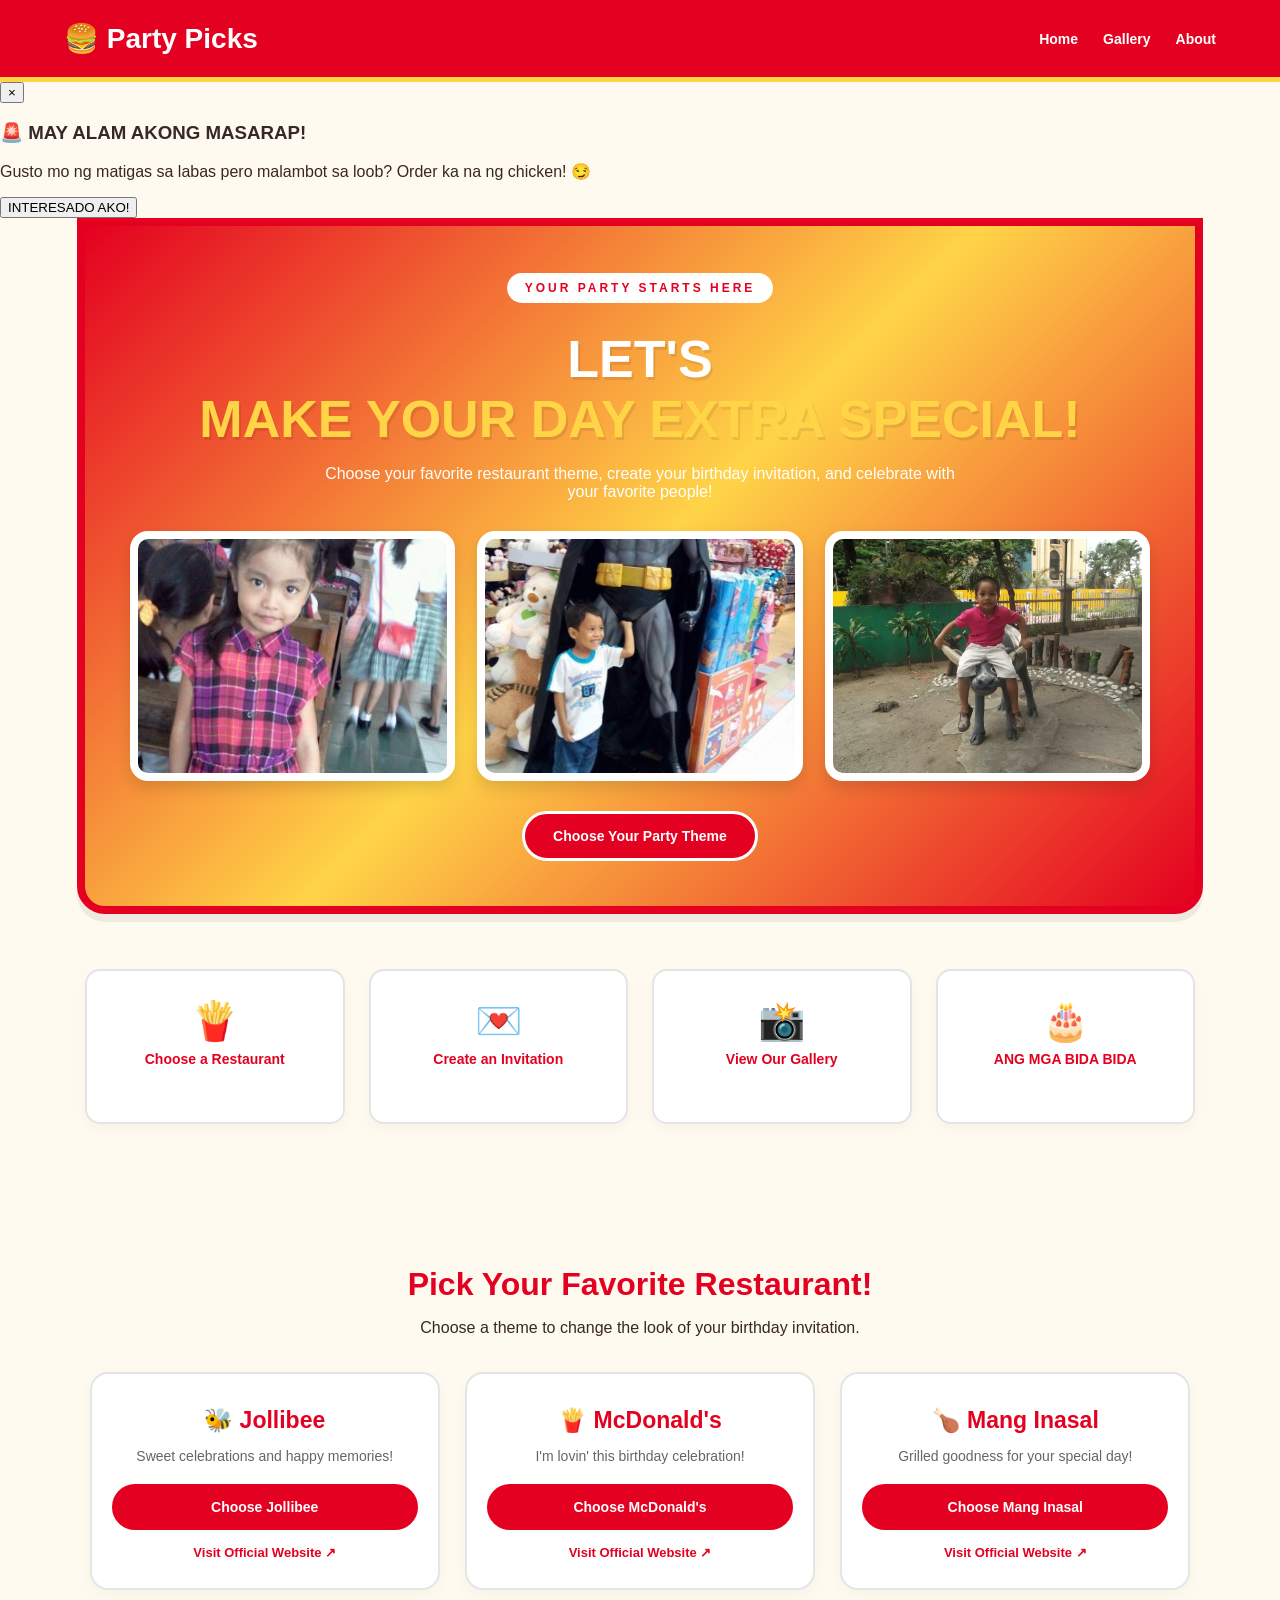
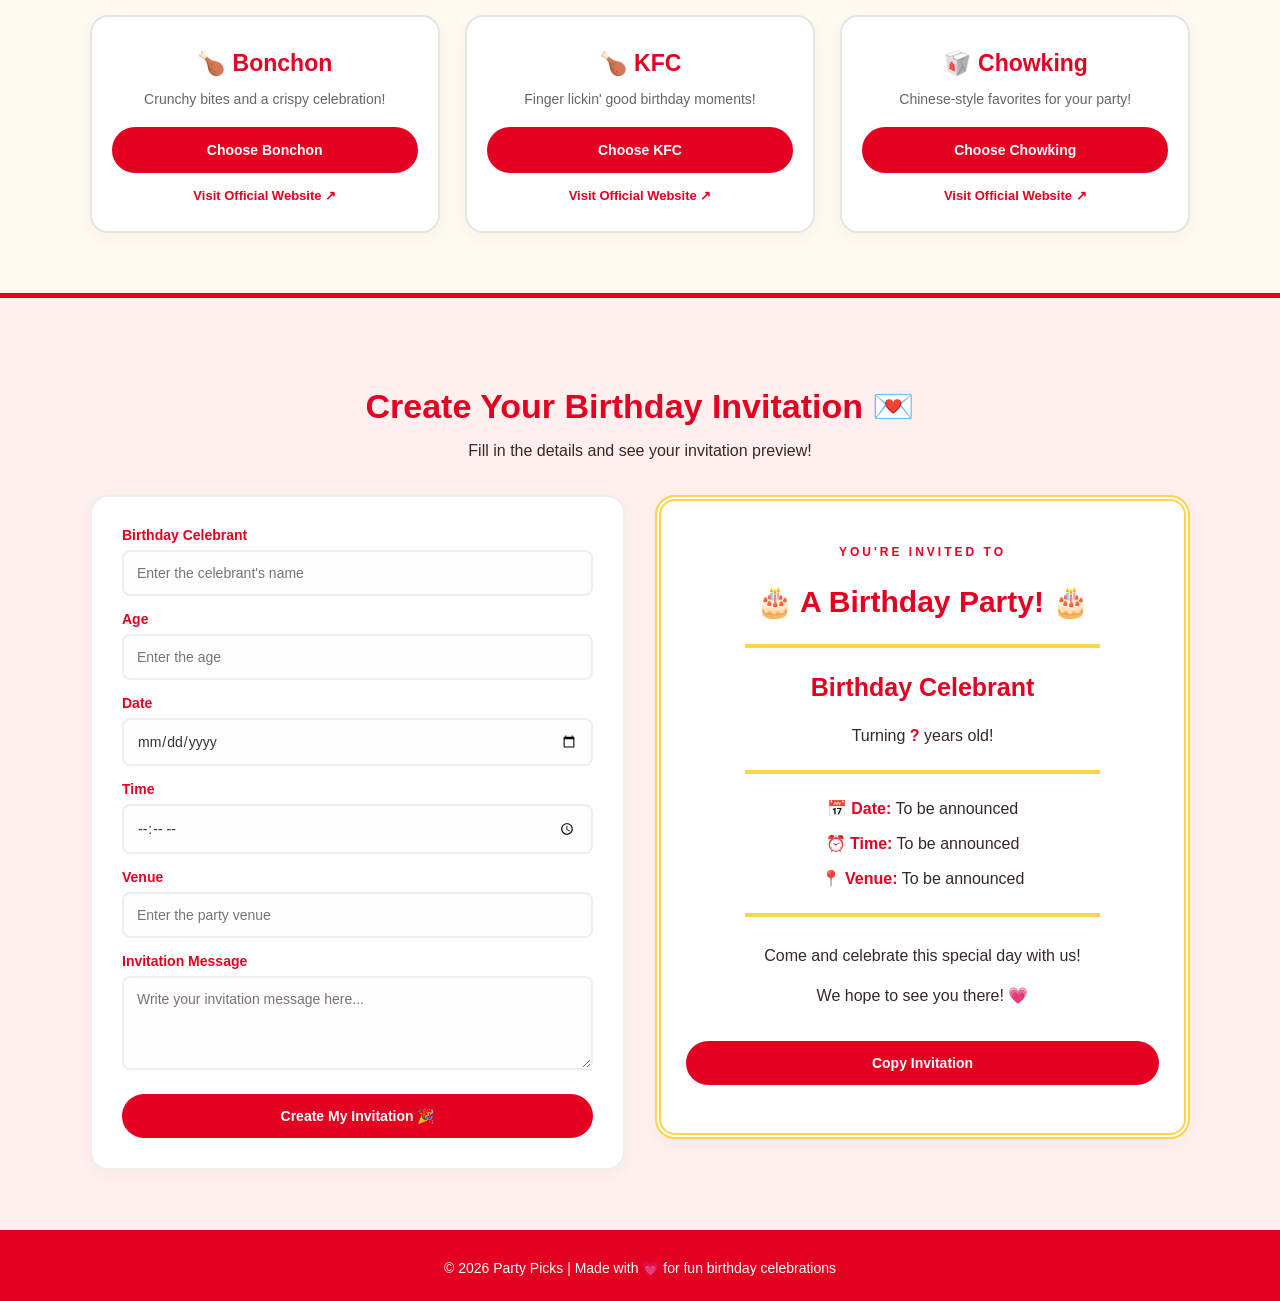
<file: index.html>
<!DOCTYPE html>
<html lang="en">
<head>
    <meta charset="UTF-8">
    <meta name="viewport" content="width=device-width, initial-scale=1.0">
    <title>Party Picks | Birthday Invitation Maker</title>
    <link rel="stylesheet" href="style.css">
</head>

<body class="jollibee">

    <header>
        <a href="index.html" class="logo">🍔 Party Picks</a>
        <nav>
            <a href="index.html">Home</a>
            <a href="gallery.html">Gallery</a>
            <a href="about.html">About</a>
        </nav>
    </header>

    <div id="bawal-tularan" class="bawal-tularan" style="display: none;">
        <button class="close-alert" onclick="closeBawalTularan()" aria-label="Close notification">&times;</button>
        <h3 id="bawal-title">CONGRATULATIONS</h3>
        <p id="bawal-message">May special offer para sa'yo!</p>
        <button type="button" onclick="closeBawalTularan()">INTERESADO AKO!</button>
    </div>

    <section class="hero">
        <p>YOUR PARTY STARTS HERE</p>
        <h1>LET'S<br><span>MAKE YOUR DAY EXTRA SPECIAL!</span></h1>
        <p>
            Choose your favorite restaurant theme, create your birthday invitation,
            and celebrate with your favorite people!
        </p>

        <div class="hero-pictures">
            <img src="micah.jpg" alt="Micah Tallod">
            <img src="booc.jpg" alt="John Allan Booc">
            <img src="hanns.jpg" alt="Hanns Peru">
        </div>

        <a href="#restaurants" class="button">Choose Your Party Theme</a>
    </section>

    <section class="quick-links">
        <a href="#restaurants" class="quick-card">
            <h2>🍟</h2>
            <p>Choose a Restaurant</p>
        </a>

        <a href="#invitation" class="quick-card">
            <h2>💌</h2>
            <p>Create an Invitation</p>
        </a>

        <a href="gallery.html" class="quick-card">
            <h2>📸</h2>
            <p>View Our Gallery</p>
        </a>

        <a href="about.html" class="quick-card">
            <h2>🎂</h2>
            <p>ANG MGA BIDA BIDA</p>
        </a>
    </section>

    <section class="section" id="restaurants">
        <h2>Pick Your Favorite Restaurant!</h2>
        <p class="center">Choose a theme to change the look of your birthday invitation.</p>

        <div class="restaurant-list">
            <div class="restaurant">
                <h3>🐝 Jollibee</h3>
                <p>Sweet celebrations and happy memories!</p>
                <button type="button" onclick="changeTheme('jollibee')">Choose Jollibee</button>
                <a href="https://www.jollibee.com.ph/" target="_blank" rel="noopener noreferrer">Visit Official Website ↗</a>
            </div>

            <div class="restaurant">
                <h3>🍟 McDonald's</h3>
                <p>I'm lovin' this birthday celebration!</p>
                <button type="button" onclick="changeTheme('mcdo')">Choose McDonald's</button>
                <a href="https://www.mcdonalds.com.ph/" target="_blank" rel="noopener noreferrer">Visit Official Website ↗</a>
            </div>

            <div class="restaurant">
                <h3>🍗 Mang Inasal</h3>
                <p>Grilled goodness for your special day!</p>
                <button type="button" onclick="changeTheme('manginasal')">Choose Mang Inasal</button>
                <a href="https://www.manginasal.ph/" target="_blank" rel="noopener noreferrer">Visit Official Website ↗</a>
            </div>

            <div class="restaurant">
                <h3>🍗 Bonchon</h3>
                <p>Crunchy bites and a crispy celebration!</p>
                <button type="button" onclick="changeTheme('bonchon')">Choose Bonchon</button>
                <a href="https://bonchon.com.ph/" target="_blank" rel="noopener noreferrer">Visit Official Website ↗</a>
            </div>

            <div class="restaurant">
                <h3>🍗 KFC</h3>
                <p>Finger lickin' good birthday moments!</p>
                <button type="button" onclick="changeTheme('kfc')">Choose KFC</button>
                <a href="https://www.kfc.com.ph/" target="_blank" rel="noopener noreferrer">Visit Official Website ↗</a>
            </div>

            <div class="restaurant">
                <h3>🥡 Chowking</h3>
                <p>Chinese-style favorites for your party!</p>
                <button type="button" onclick="changeTheme('chowking')">Choose Chowking</button>
                <a href="https://www.chowking.ph/" target="_blank" rel="noopener noreferrer">Visit Official Website ↗</a>
            </div>
        </div>
    </section>

    <section class="section invitation-section" id="invitation">
        <h2>Create Your Birthday Invitation 💌</h2>
        <p class="center">Fill in the details and see your invitation preview!</p>

        <div class="invitation-layout">
            <form id="birthday-form">
                <label for="birthday-name">Birthday Celebrant</label>
                <input type="text" id="birthday-name" placeholder="Enter the celebrant's name" required>

                <label for="birthday-age">Age</label>
                <input type="number" id="birthday-age" placeholder="Enter the age" min="1" required>

                <label for="birthday-date">Date</label>
                <input type="date" id="birthday-date" required>

                <label for="birthday-time">Time</label>
                <input type="time" id="birthday-time" required>

                <label for="birthday-place">Venue</label>
                <input type="text" id="birthday-place" placeholder="Enter the party venue" required>

                <label for="birthday-message">Invitation Message</label>
                <textarea id="birthday-message" rows="4" placeholder="Write your invitation message here..."></textarea>

                <button type="submit">Create My Invitation 🎉</button>
            </form>

            <div class="preview" id="invitation-preview">
                <p>YOU'RE INVITED TO</p>
                <h2>🎂 A Birthday Party! 🎂</h2>
                <hr>

                <h3 id="show-name">Birthday Celebrant</h3>
                <p>Turning <b id="show-age">?</b> years old!</p>

                <hr>

                <p><b>📅 Date:</b> <span id="show-date">To be announced</span></p>
                <p><b>⏰ Time:</b> <span id="show-time">To be announced</span></p>
                <p><b>📍 Venue:</b> <span id="show-place">To be announced</span></p>

                <hr>

                <p id="show-message">Come and celebrate this special day with us!</p>
                <p>We hope to see you there! 💗</p>

                <button type="button" onclick="copyInvitation()">Copy Invitation</button>
                <p id="copy-status" role="status" aria-live="polite"></p>
            </div>
        </div>
    </section>

    <footer>
        <p>© 2026 Party Picks | Made with 💗 for fun birthday celebrations</p>
    </footer>

    <script>
        let bawalCount = 0;
        let bawalTimer = null;
        let bawalInterval = null;

        const bawalTitles = [
            "🚨 MAY ALAM AKONG MASARAP!",
            "🍗 MALAMAN!",
            "🕵️ MALASA AT MALINAMNAM!",
            "🎁 INTERESADO AKO!"
        ];

        const bawalMessages = [
            "Gusto mo ng matigas sa labas pero malambot sa loob? Order ka na ng chicken! 😏",
            "Mas gusto mo ba ng mabilis o mabagal? Sa delivery, siyempre. Pili ka ng express o regular.",
            "Mahilig ka ba sa malaki? May large bucket kami para sa'yo. Baka hindi mo kayanin ubusin mag-isa. 😭",
            "Gusto mo bang ulit-ulitin hanggang mabusog ka? Unli rice na 'to. Sulitin mo habang mainit pa."
        ];

        function changeTheme(theme) {
            document.body.className = theme;
        }

        function closeBawalTularan() {
            const alertBox = document.getElementById("bawal-tularan");

            if (alertBox) {
                alertBox.style.display = "none";
            }

            clearTimeout(bawalTimer);
            bawalTimer = null;
        }

        function stopBawalInterval() {
            if (bawalInterval !== null) {
                clearInterval(bawalInterval);
                bawalInterval = null;
            }
        }

        function showBawalTularan() {
            const alertBox = document.getElementById("bawal-tularan");

            if (!alertBox || bawalCount >= 4) {
                stopBawalInterval();
                return;
            }

            const randomNumber = Math.floor(Math.random() * bawalMessages.length);

            document.getElementById("bawal-title").textContent =
                bawalTitles[randomNumber];

            document.getElementById("bawal-message").textContent =
                bawalMessages[randomNumber];

            alertBox.style.display = "block";
            bawalCount++;

            clearTimeout(bawalTimer);

            bawalTimer = setTimeout(function() {
                closeBawalTularan();
            }, 5000);

            if (bawalCount >= 4) {
                stopBawalInterval();
            }
        }

        window.addEventListener("DOMContentLoaded", function() {
            setTimeout(showBawalTularan, 1500);

            bawalInterval = setInterval(function() {
                if (bawalCount >= 4) {
                    stopBawalInterval();
                    return;
                }

                showBawalTularan();
            }, 15000);
        });

        document.getElementById("birthday-form").addEventListener("submit", function(event) {
            event.preventDefault();

            document.getElementById("show-name").textContent =
                document.getElementById("birthday-name").value;

            document.getElementById("show-age").textContent =
                document.getElementById("birthday-age").value;

            document.getElementById("show-date").textContent =
                document.getElementById("birthday-date").value;

            document.getElementById("show-time").textContent =
                document.getElementById("birthday-time").value;

            document.getElementById("show-place").textContent =
                document.getElementById("birthday-place").value;

            const message = document.getElementById("birthday-message").value;

            document.getElementById("show-message").textContent =
                message || "Come and celebrate this special day with us!";

            document.getElementById("copy-status").textContent =
                "Your invitation has been created! 🎉";
        });

        function copyInvitation() {
            const invitationText =
                "YOU'RE INVITED TO A BIRTHDAY PARTY!\n\n" +
                "Celebrant: " + document.getElementById("show-name").textContent + "\n" +
                "Age: " + document.getElementById("show-age").textContent + "\n" +
                "Date: " + document.getElementById("show-date").textContent + "\n" +
                "Time: " + document.getElementById("show-time").textContent + "\n" +
                "Venue: " + document.getElementById("show-place").textContent + "\n\n" +
                document.getElementById("show-message").textContent;

            const temporaryTextArea = document.createElement("textarea");
            temporaryTextArea.value = invitationText;
            temporaryTextArea.style.position = "fixed";
            temporaryTextArea.style.left = "-9999px";

            document.body.appendChild(temporaryTextArea);
            temporaryTextArea.select();

            let copied = false;

            try {
                copied = document.execCommand("copy");
            } catch (error) {
                copied = false;
            }

            document.body.removeChild(temporaryTextArea);

            document.getElementById("copy-status").textContent =
                copied
                    ? "Invitation copied! 💌"
                    : "Please select and copy the invitation text manually.";
        }
    </script>

</body>
</html>
</file>
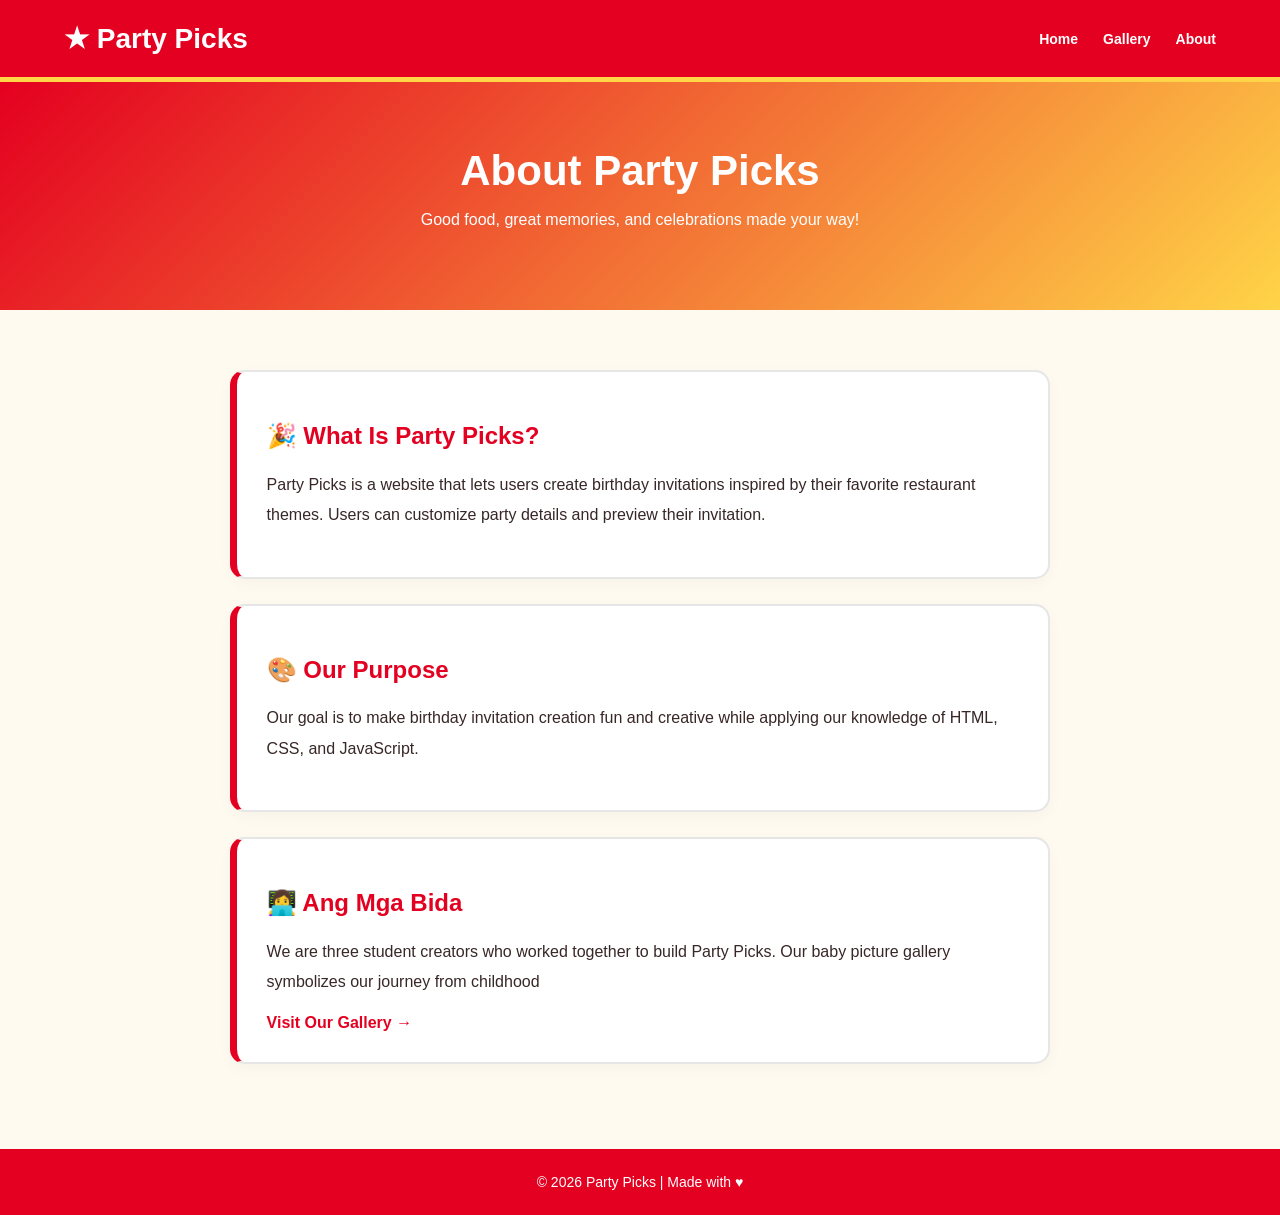
<file: about.html>
<!DOCTYPE html>
<html>
<head>
    <title>Party Picks - About</title>
    <link rel="stylesheet" href="style.css">
</head>

<body class="jollibee">

<header>
    <a href="index.html" class="logo">★ Party Picks</a>
    <nav>
        <a href="index.html">Home</a>
        <a href="gallery.html">Gallery</a>
        <a href="about.html">About</a>
    </nav>
</header>

<section class="page-title">
    <h1>About Party Picks</h1>
    <p>Good food, great memories, and celebrations made your way!</p>
</section>

<section class="section about-section">
    <div class="about-card">
        <h2>🎉 What Is Party Picks?</h2>
        <p>
            Party Picks is a website that lets users create birthday invitations
            inspired by their favorite restaurant themes. Users can customize
            party details and preview their invitation.
        </p>
    </div>

    <div class="about-card">
        <h2>🎨 Our Purpose</h2>
        <p>
            Our goal is to make birthday invitation creation fun and creative
            while applying our knowledge of HTML, CSS, and JavaScript.
        </p>
    </div>

    <div class="about-card">
        <h2>👩‍💻 Ang Mga Bida </h2>
        <p>
            We are three student creators who worked together to build
            Party Picks. Our baby picture gallery symbolizes our journey from childhood
        </p>
        <a href="gallery.html">Visit Our Gallery →</a>
    </div>
</section>

<footer>
    <p>© 2026 Party Picks | Made with ♥</p>
</footer>

</body>
</html>
</file>
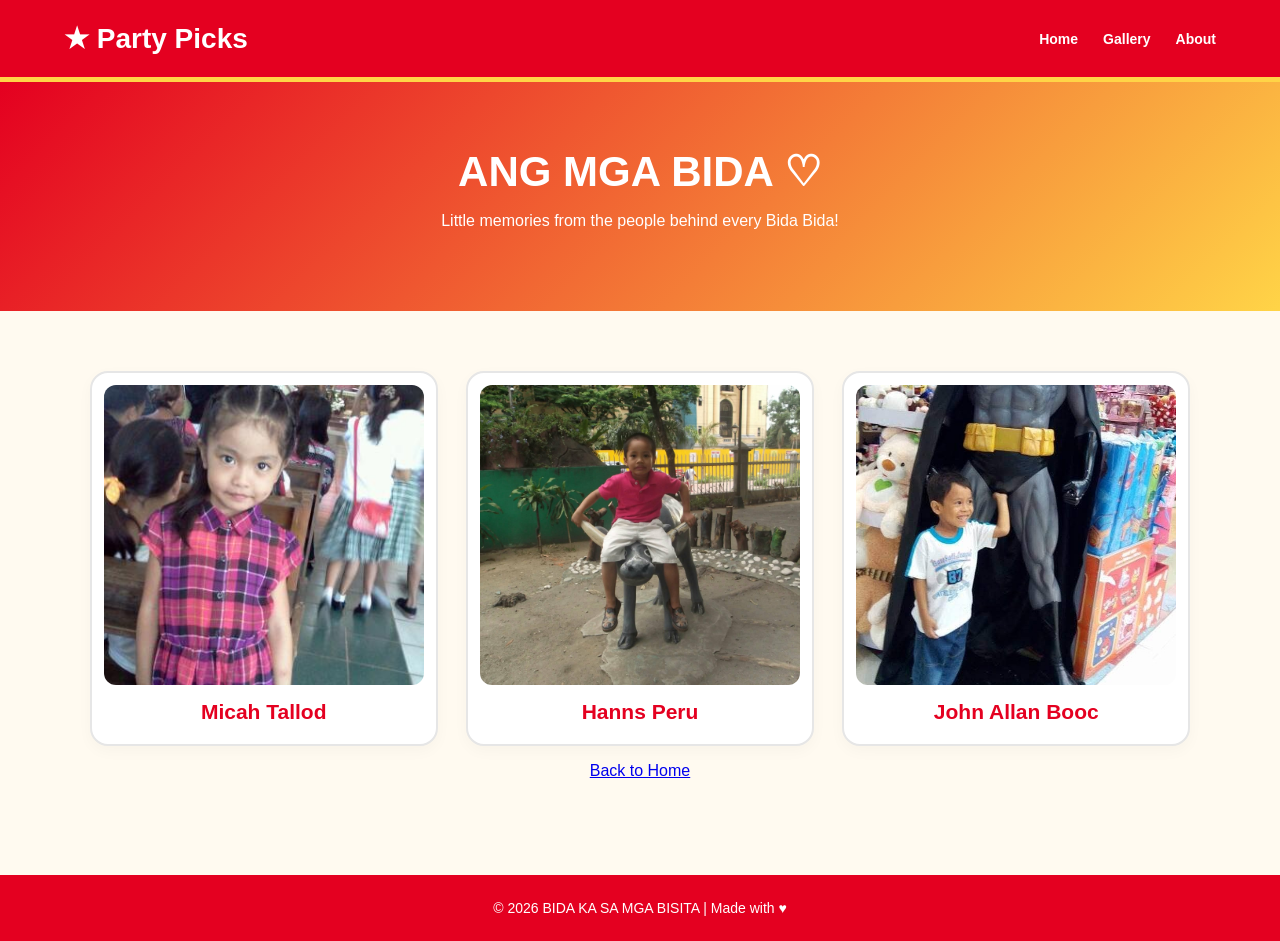
<file: gallery.html>
<!DOCTYPE html>
<html>
<head>
    <title>Party Picks - Gallery</title>
    <link rel="stylesheet" href="style.css">
    <meta name="viewport" content="width=device-width, initial-scale=1.0">
</head>

<body class="jollibee">

<header>
    <a href="index.html" class="logo">★ Party Picks</a>
    <nav>
        <a href="index.html">Home</a>
        <a href="gallery.html">Gallery</a>
        <a href="about.html">About</a>
    </nav>
</header>

<section class="page-title">
    <h1> ANG MGA BIDA ♡</h1>
    <p>Little memories from the people behind every Bida Bida!</p>
</section>

<section class="section">
    <div class="baby-gallery">
        <div class="baby-card">
            <img src="micah.jpg" alt="Micah Tallod">
            <h3>Micah Tallod</h3>
        </div>

        <div class="baby-card">
            <img src="hanns.jpg" alt="Hanns Peru">
            <h3>Hanns Peru</h3>
        </div>

        <div class="baby-card">
            <img src="booc.jpg" alt="John Allan Booc">
            <h3>John Allan Booc</h3>
        </div>
    </div>

    <p class="center">
        <a href="index.html" class="button">Back to Home</a>
    </p>
</section>

<footer>
    <p>© 2026 BIDA KA SA MGA BISITA | Made with ♥</p>
</footer>

</body>
</html>
</file>
<file: style.css>
* {
    box-sizing: border-box;
}

body {
    margin: 0;
    background-color: var(--light);
    color: #382727;
    font-family: Arial, sans-serif;
}

.jollibee {
    --main: #e40020;
    --accent: #ffd447;
    --light: #fffaf0;
}

.mcdo {
    --main: #da291c;
    --accent: #ffc72c;
    --light: #fff9e9;
}

.manginasal {
    --main: #00843d;
    --accent: #ffd447;
    --light: #f4ffe9;
}

.bonchon {
    --main: #b82025;
    --accent: #292929;
    --light: #fffafa;
}

.kfc {
    --main: #c41230;
    --accent: #292929;
    --light: #fffafa;
}

.chowking {
    --main: #b5121b;
    --accent: #ffd447;
    --light: #fff5df;
}

header {
    min-height: 82px;
    padding: 15px 5%;
    background-color: var(--main);
    display: flex;
    justify-content: space-between;
    align-items: center;
    gap: 20px;
    border-bottom: 5px solid var(--accent);
}

.logo {
    color: white;
    font-size: 28px;
    font-weight: bold;
    text-decoration: none;
    white-space: nowrap;
}

nav {
    display: flex;
    align-items: center;
    justify-content: center;
    gap: 25px;
    flex-wrap: wrap;
}

nav a {
    color: white;
    font-size: 14px;
    font-weight: bold;
    text-decoration: none;
}

nav a:hover {
    color: var(--accent);
}

header .logo:hover {
    color: var(--accent);
}

.hero {
    width: 88%;
    margin: 0 auto;
    padding: 35px 25px 45px;
    background-color: var(--main);
    background-image: linear-gradient(135deg, var(--main), var(--accent), var(--main));
    border: 8px solid var(--main);
    border-radius: 0 0 28px 28px;
    color: white;
    text-align: center;
    box-shadow: 0 8px 0 #00000010;
}

.hero > p:first-child {
    display: inline-block;
    padding: 8px 18px;
    border-radius: 25px;
    background-color: white;
    color: var(--main);
    font-size: 12px;
    font-weight: bold;
    letter-spacing: 3px;
}

.hero h1 {
    margin: 15px 0;
    font-size: 52px;
    line-height: 1.15;
    text-shadow: 2px 3px 0 #00000015;
}

.hero h1 span {
    color: var(--accent);
}

.hero > p:nth-of-type(2) {
    max-width: 650px;
    margin: 15px auto 25px;
    font-size: 16px;
}

.hero-pictures {
    max-width: 1050px;
    margin: 30px auto;
    display: flex;
    justify-content: center;
    align-items: center;
    gap: 22px;
}

.hero-pictures img {
    width: 31%;
    height: 250px;
    padding: 6px;
    border: 2px solid white;
    border-radius: 18px;
    background-color: white;
    object-fit: cover;
    box-shadow: 0 7px 15px #00000020;
    transition: transform 0.3s;
}

.hero-pictures img:hover {
    transform: translateY(-8px) rotate(-2deg);
}

.hero .button {
    display: inline-block;
    padding: 14px 28px;
    border: 3px solid white;
    border-radius: 30px;
    background-color: var(--main);
    color: white;
    font-size: 14px;
    font-weight: bold;
    text-decoration: none;
}

.hero .button:hover {
    background-color: white;
    color: var(--main);
}

.quick-links {
    display: grid;
    grid-template-columns: repeat(4, 1fr);
    gap: 24px;
    max-width: 1150px;
    margin: 55px auto;
    padding: 0 20px;
}

.quick-card {
    min-height: 155px;
    padding: 20px 12px;
    border: 2px solid #e4e4e4;
    border-radius: 15px;
    background-color: white;
    color: var(--main);
    text-align: center;
    text-decoration: none;
    box-shadow: 0 5px 12px #00000008;
    transition: transform 0.2s, border-color 0.2s;
}

.quick-card:hover {
    transform: translateY(-6px);
    border-color: var(--main);
}

.quick-card h2 {
    margin: 8px 0;
    color: var(--main);
    font-size: 38px;
}

.quick-card p {
    margin: 8px 0;
    font-size: 14px;
    font-weight: bold;
}

.section {
    padding: 60px 7%;
}

.section > h2 {
    margin-bottom: 10px;
    color: var(--main);
    font-size: 32px;
    text-align: center;
}

.center {
    text-align: center;
}

.section > .center {
    margin-bottom: 35px;
}

.restaurant-list {
    display: grid;
    grid-template-columns: repeat(3, 1fr);
    gap: 25px;
    max-width: 1200px;
    margin: 30px auto 0;
}

.restaurant {
    padding: 28px 20px;
    border: 2px solid #e5e5e5;
    border-radius: 18px;
    background-color: white;
    text-align: center;
    box-shadow: 0 5px 15px #00000008;
    transition: transform 0.2s, border-color 0.2s;
}

.restaurant:hover {
    transform: translateY(-5px);
    border-color: var(--main);
}

.restaurant h3 {
    margin: 5px 0 10px;
    color: var(--main);
    font-size: 23px;
}

.restaurant p {
    margin-bottom: 20px;
    color: #666666;
    font-size: 14px;
}

.restaurant button {
    width: 100%;
    padding: 13px;
    margin-bottom: 15px;
    border: 2px solid var(--main);
    border-radius: 25px;
    background-color: var(--main);
    color: white;
    font-size: 14px;
    font-weight: bold;
    cursor: pointer;
}

.restaurant button:hover {
    background-color: var(--accent);
    color: #292929;
    border-color: var(--accent);
}

.restaurant a {
    display: block;
    color: var(--main);
    font-size: 13px;
    font-weight: bold;
    text-decoration: none;
}

.restaurant a:hover {
    text-decoration: underline;
}

.invitation-section {
    background-color: #fff0f0;
    border-top: 5px solid var(--main);
    border-bottom: 5px solid var(--main);
}

.invitation-section > h2 {
    font-size: 34px;
}

.invitation-layout {
    display: grid;
    grid-template-columns: 1fr 1fr;
    gap: 30px;
    max-width: 1100px;
    margin: 35px auto 0;
    align-items: start;
}

#birthday-form {
    padding: 30px;
    border: 2px solid #eeeeee;
    border-radius: 18px;
    background-color: white;
    box-shadow: 0 5px 18px #00000008;
}

#birthday-form label {
    display: block;
    margin: 15px 0 7px;
    color: var(--main);
    font-size: 14px;
    font-weight: bold;
}

#birthday-form label:first-child {
    margin-top: 0;
}

#birthday-form input,
#birthday-form textarea {
    width: 100%;
    padding: 13px;
    border: 2px solid #eeeeee;
    border-radius: 8px;
    background-color: #fffdfd;
    color: #333333;
    font-family: Arial, sans-serif;
    font-size: 14px;
}

#birthday-form input:focus,
#birthday-form textarea:focus {
    border-color: var(--main);
    outline: none;
}

#birthday-form textarea {
    resize: vertical;
}

#birthday-form button,
.preview button {
    width: 100%;
    padding: 14px;
    margin-top: 20px;
    border: none;
    border-radius: 25px;
    background-color: var(--main);
    color: white;
    font-size: 14px;
    font-weight: bold;
    cursor: pointer;
}

#birthday-form button:hover,
.preview button:hover {
    background-color: var(--accent);
    color: #292929;
}

.preview {
    padding: 32px 25px;
    border: 6px double var(--accent);
    border-radius: 20px;
    background-color: white;
    text-align: center;
    box-shadow: 0 5px 18px #00000008;
}

.preview > p:first-child {
    color: var(--main);
    font-size: 12px;
    font-weight: bold;
    letter-spacing: 3px;
}

.preview h2 {
    color: var(--main);
    font-size: 30px;
}

.preview h3 {
    color: var(--main);
    font-size: 25px;
    overflow-wrap: anywhere;
}

.preview hr {
    width: 75%;
    margin: 25px auto;
    border: 2px solid var(--accent);
}

.preview p {
    overflow-wrap: anywhere;
}

.preview p b {
    color: var(--main);
}

#show-message {
    line-height: 1.8;
}

#copy-status {
    color: var(--main);
    font-weight: bold;
}

.page-title {
    padding: 65px 20px;
    background-color: var(--main);
    background-image: linear-gradient(135deg, var(--main), var(--accent));
    color: white;
    text-align: center;
}

.page-title h1 {
    margin: 0;
    font-size: 42px;
}

.page-title p {
    font-size: 16px;
}

.baby-gallery {
    display: grid;
    grid-template-columns: repeat(3, 1fr);
    gap: 28px;
    max-width: 1150px;
    margin: 0 auto;
}

.baby-card {
    padding: 12px;
    border: 2px solid #e6e6e6;
    border-radius: 18px;
    background-color: white;
    text-align: center;
    box-shadow: 0 5px 15px #00000008;
    transition: transform 0.2s;
}

.baby-card:hover {
    transform: translateY(-5px);
    border-color: var(--main);
}

.baby-card img {
    display: block;
    width: 100%;
    height: 300px;
    border-radius: 12px;
    background-color: var(--light);
    object-fit: cover;
}

.baby-card h3 {
    margin: 15px 0 8px;
    color: var(--main);
    font-size: 21px;
}

.about-section {
    max-width: 1000px;
    margin: 0 auto;
}

.about-card {
    margin-bottom: 25px;
    padding: 30px;
    border: 2px solid #e6e6e6;
    border-left: 7px solid var(--main);
    border-radius: 15px;
    background-color: white;
    box-shadow: 0 5px 15px #00000008;
}

.about-card h2 {
    color: var(--main);
    font-size: 24px;
}

.about-card p {
    line-height: 1.9;
}

.about-card a {
    color: var(--main);
    font-weight: bold;
    text-decoration: none;
}

footer {
    padding: 25px 15px;
    background-color: var(--main);
    color: white;
    text-align: center;
}

footer p {
    margin: 0;
    font-size: 14px;
}

.funny-alert {
    display: none;
    position: fixed;
    top: 20px;
    right: 20px;
    width: 600px;
    max-width: calc(100% - 40px);
    padding: 30px;
    background-color: white;
    color: #382727;
    border: 4px solid var(--main);
    border-top: 10px solid var(--accent);
    border-radius: 18px;
    box-shadow: 0 8px 25px #00000030;
    z-index: 1000;
    animation: popUp 0.4s ease;
}

.funny-alert h3 {
    margin: 0 35px 15px 0;
    color: var(--main);
    font-size: 25px;
}

.funny-alert p {
    margin: 0 0 20px;
    font-size: 17px;
    line-height: 1.8;
}

.funny-alert button {
    padding: 12px 22px;
    background-color: var(--main);
    color: white;
    border: none;
    border-radius: 20px;
    font-weight: bold;
    cursor: pointer;
}

.funny-alert button:hover {
    background-color: var(--accent);
    color: #292929;
}

.funny-alert .close-alert {
    position: absolute;
    top: 10px;
    right: 12px;
    padding: 2px 9px;
    background-color: transparent;
    color: #777777;
    font-size: 25px;
    box-shadow: none;
}

.funny-alert .close-alert:hover {
    color: var(--main);
}

@keyframes popUp {
    from {
        opacity: 0;
        transform: translateY(-15px);
    }

    to {
        opacity: 1;
        transform: translateY(0);
    }
}

@media (max-width: 800px) {
    header {
        flex-direction: column;
    }

    nav {
        gap: 18px;
    }

    .hero {
        width: 100%;
    }

    .hero h1 {
        font-size: 40px;
    }

    .hero-pictures img {
        height: 190px;
    }

    .quick-links {
        grid-template-columns: repeat(2, 1fr);
    }

    .restaurant-list {
        grid-template-columns: repeat(2, 1fr);
    }

    .invitation-layout {
        grid-template-columns: 1fr;
    }
}

@media (max-width: 520px) {
    .hero {
        padding: 25px 12px;
    }

    .hero h1 {
        font-size: 30px;
    }

    .hero-pictures {
        gap: 8px;
    }

    .hero-pictures img {
        height: 135px;
        padding: 3px;
    }

    .quick-links {
        gap: 12px;
        padding: 0 12px;
    }

    .restaurant-list,
    .baby-gallery {
        grid-template-columns: 1fr;
    }

    .section {
        padding: 40px 5%;
    }

    .section > h2,
    .invitation-section > h2 {
        font-size: 26px;
    }

    .page-title h1 {
        font-size: 32px;
    }

    #birthday-form,
    .preview {
        padding: 20px 15px;
    }

    .baby-card img {
        height: 320px;
    }

    .funny-alert {
        top: 12px;
        right: 15px;
        width: calc(100% - 30px);
        max-width: none;
        padding: 22px;
    }

    .funny-alert h3 {
        font-size: 21px;
    }

    .funny-alert p {
        font-size: 15px;
    }
}
</file>
